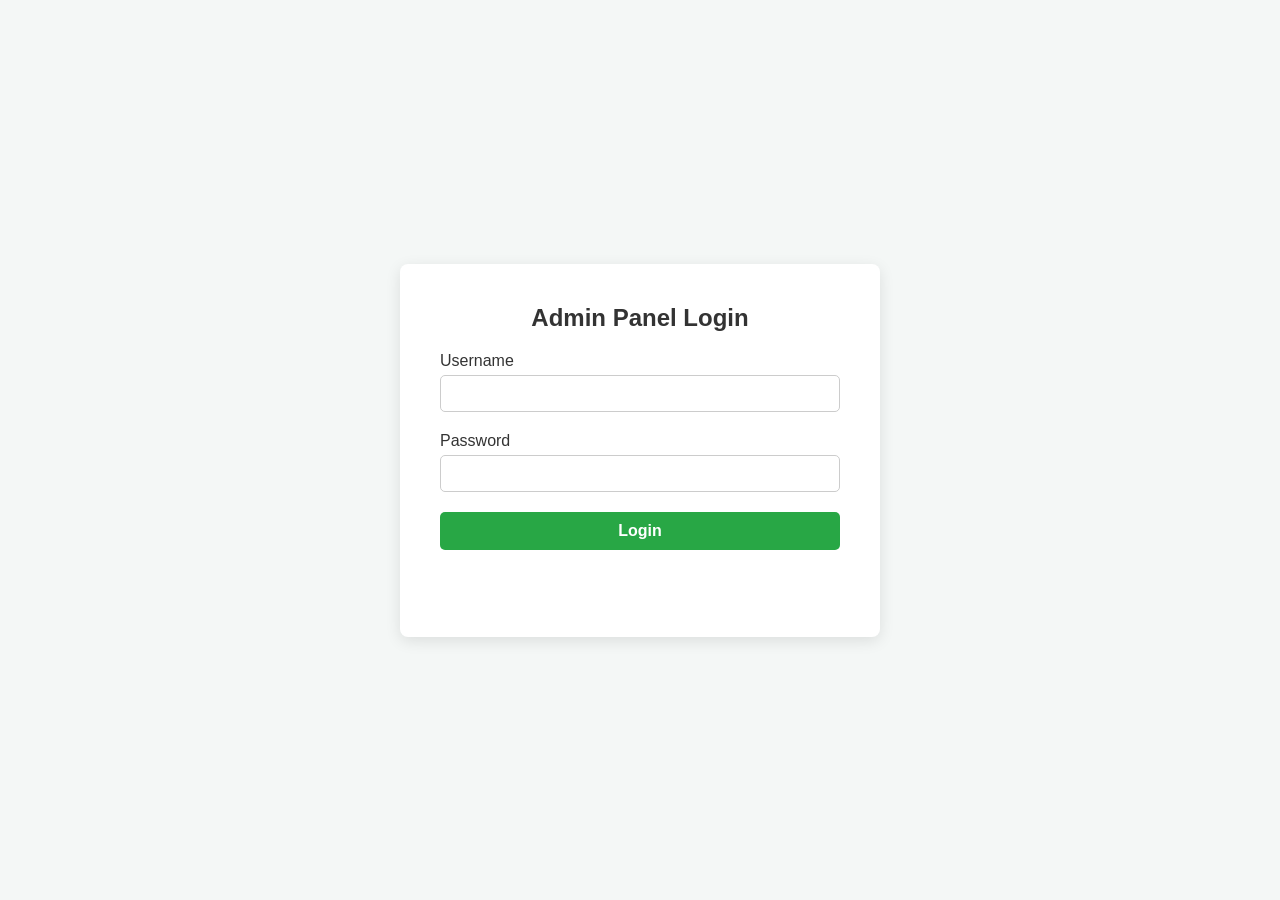
<file: login.html>
<!DOCTYPE html>
<html lang="en">
<head>
    <meta charset="UTF-8">
    <meta name="viewport" content="width=device-width, initial-scale=1.0">
    <title>Admin Login</title>
    <link rel="stylesheet" href="admin.css">
</head>
<body>
    <div class="login-container">
        <form id="login-form">
            <h2>Admin Panel Login</h2>
            <div class="form-group">
                <label for="username">Username</label>
                <input type="text" id="username" name="username" required>
            </div>
            <div class="form-group">
                <label for="password">Password</label>
                <input type="password" id="password" name="password" required>
            </div>
            <button type="submit" class="btn">Login</button>
            <p id="login-message" class="error-message"></p>
        </form>
    </div>
    <script src="admin.js"></script>
</body>
</html>
</file>
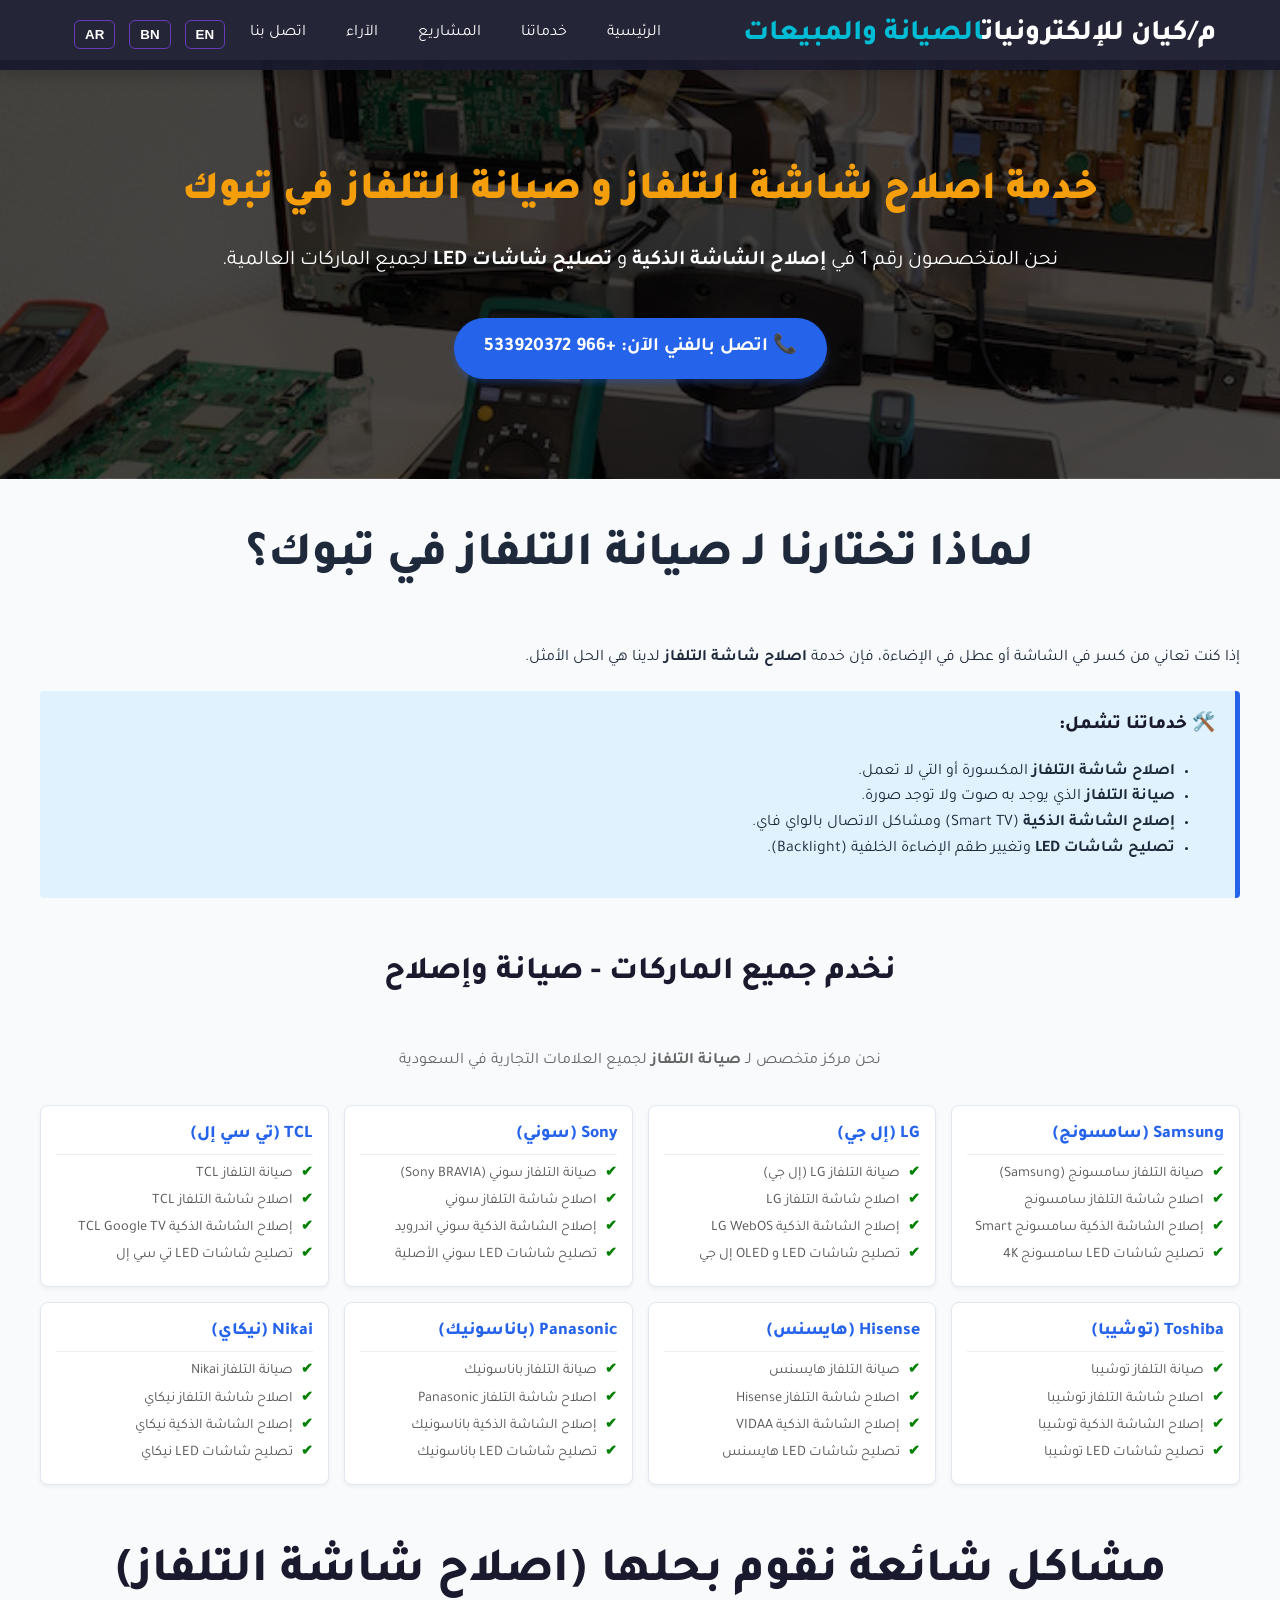
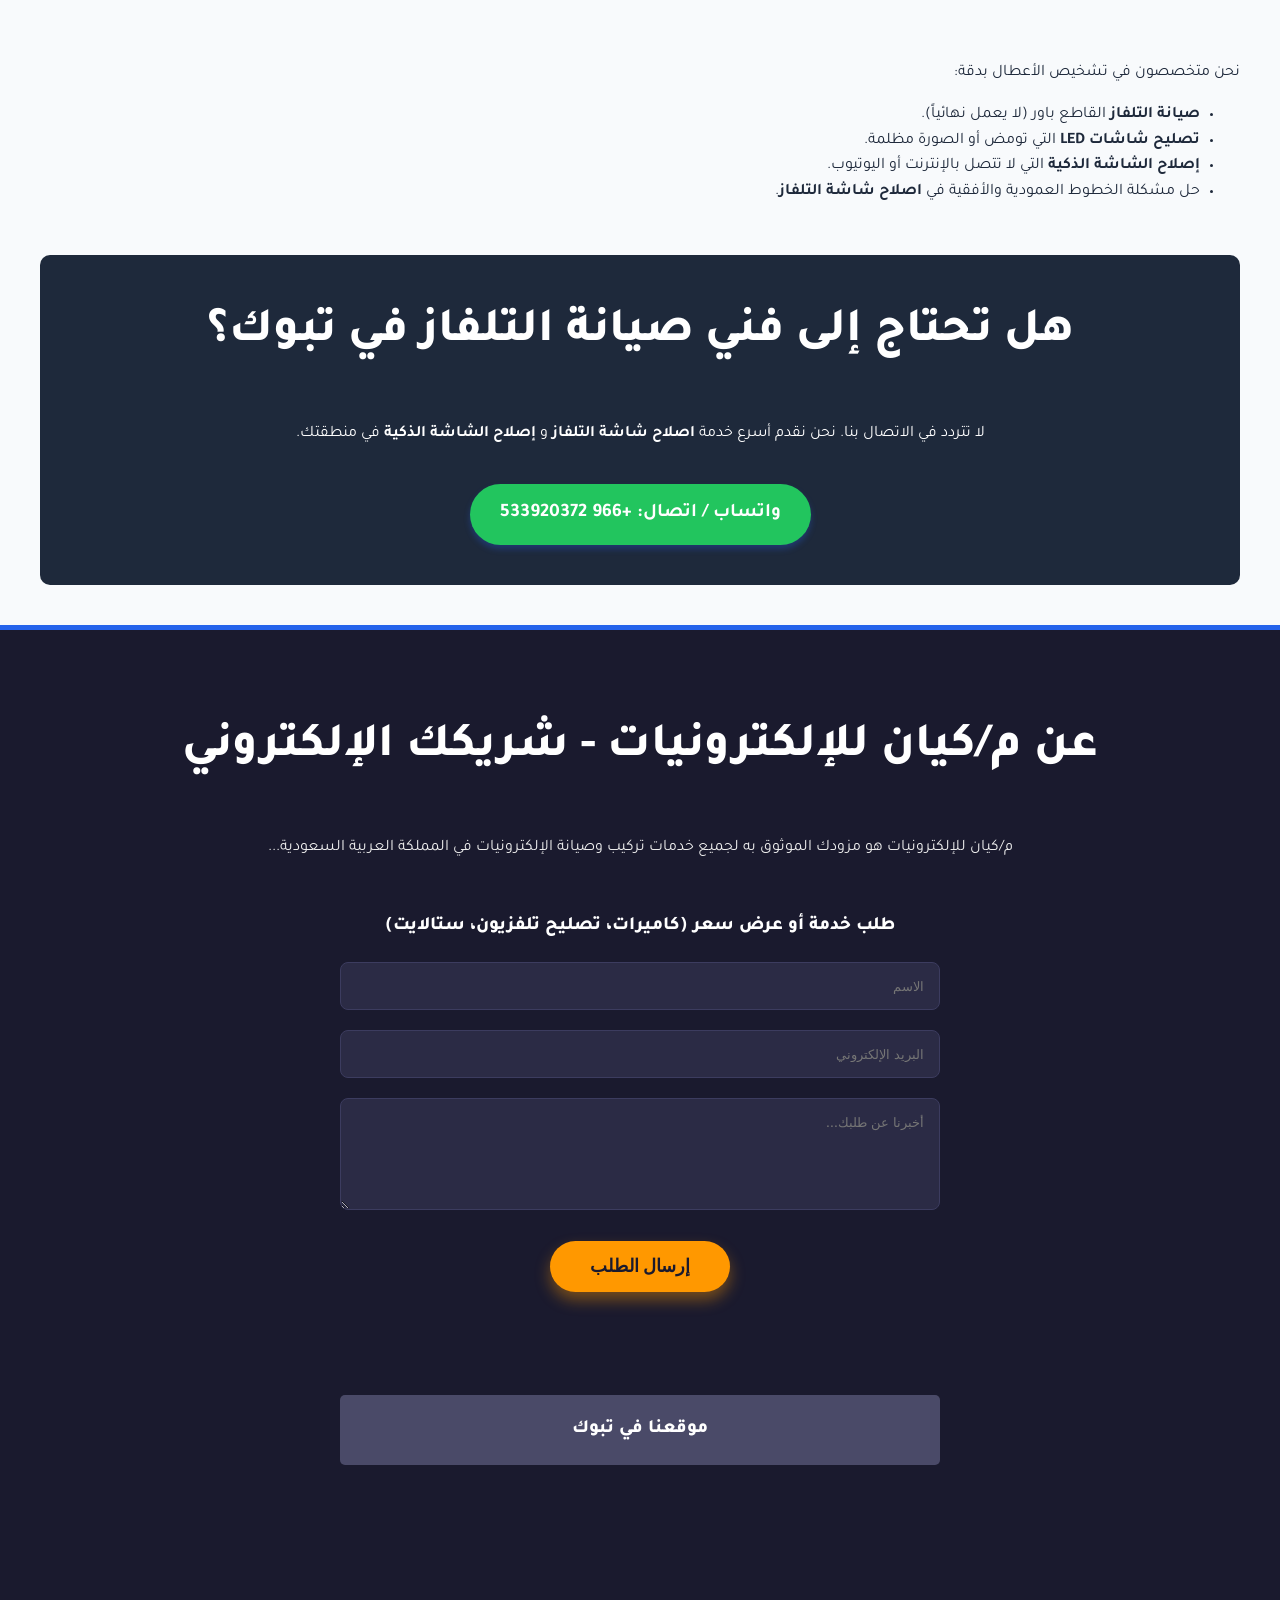
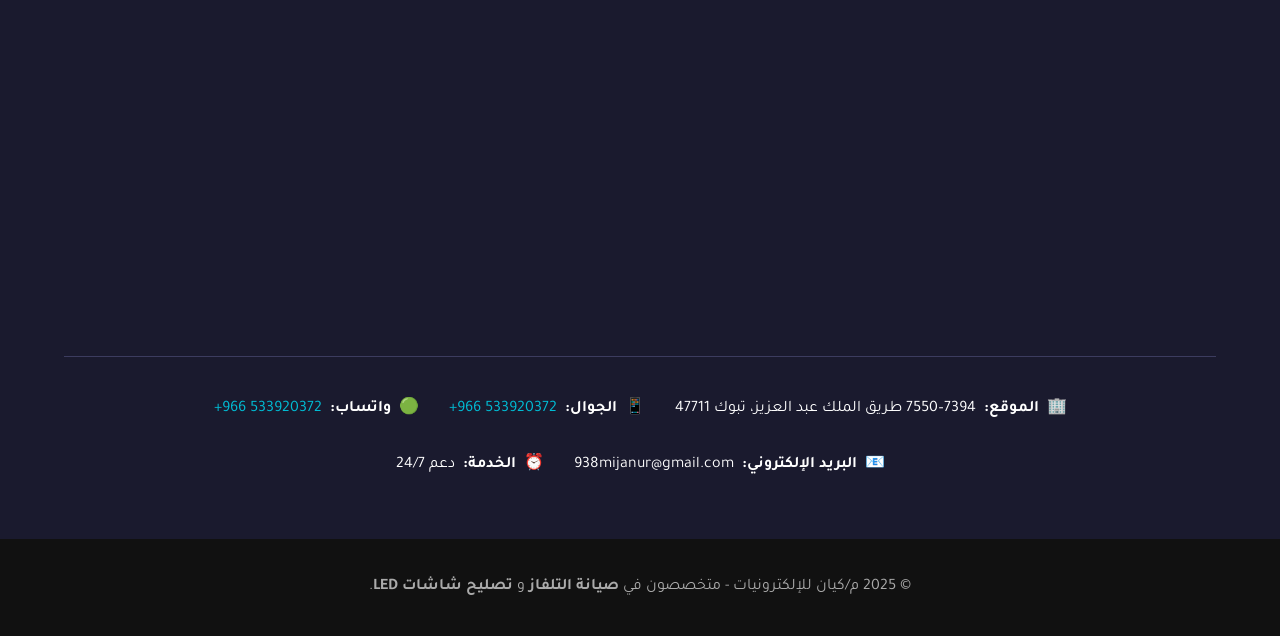
<file: tv-repair-service.html>
<!DOCTYPE html>
<html lang="ar" dir="rtl">
<head>
    <meta charset="UTF-8">
    <meta name="viewport" content="width=device-width, initial-scale=1.0">
    
    <!-- SEO METADATA (Optimized with your 4 Keywords) -->
    <meta name="description" content="أفضل خدمة اصلاح شاشة التلفاز و صيانة التلفاز في تبوك لجميع الماركات (Samsung, LG, Sony). فني متخصص في إصلاح الشاشة الذكية و تصليح شاشات LED.">
    <meta name="keywords" content="اصلاح شاشة التلفاز, صيانة التلفاز, إصلاح الشاشة الذكية, تصليح شاشات LED, تصليح تلفزيونات سامسونج, صيانة شاشات LG, فني تلفزيون تبوك">
    <meta name="author" content="TechFix KSA - M/Kayan Electronics">

    <title>اصلاح شاشة التلفاز | خدمة صيانة التلفاز و إصلاح الشاشة الذكية (جميع الماركات) - تبوك</title>
    
    <link href="https://fonts.googleapis.com/css2?family=Inter:wght@400;600;800&display=swap" rel="stylesheet">
    <link href="https://fonts.googleapis.com/css2?family=Tajawal:wght@400;700;900&display=swap" rel="stylesheet">
    <link rel="stylesheet" href="index.css">
    
    <style>
        /* Page Specific Styles */
        :root { --primary: #2563eb; --dark: #1e293b; --light: #f8fafc; --accent: #f59e0b; }
        body { font-family: 'Tajawal', sans-serif; background-color: var(--light); color: var(--dark); line-height: 1.6; }
        
        .tv-hero {
            background: linear-gradient(rgba(0,0,0,0.7), rgba(0,0,0,0.7)), url('media/Smart TV, LED & Screen Repair Service.jpg');
            background-size: cover; background-position: center; color: white; padding: 100px 20px; text-align: center; margin-top: 60px;
        }
        .tv-hero h1 { font-size: 2.5rem; margin-bottom: 20px; font-weight: 900; color: var(--accent); }
        
        .seo-brand-grid { display: grid; grid-template-columns: repeat(auto-fill, minmax(280px, 1fr)); gap: 15px; margin-top: 30px; }
        .seo-brand-card { background: white; border: 1px solid #e2e8f0; padding: 15px; border-radius: 8px; box-shadow: 0 2px 4px rgba(0,0,0,0.05); transition: transform 0.2s; }
        .seo-brand-card:hover { transform: translateY(-5px); border-color: var(--primary); }
        .seo-brand-card h3 { font-size: 1.1rem; color: var(--primary); margin-bottom: 8px; border-bottom: 1px solid #eee; padding-bottom: 5px; }
        .seo-brand-card ul { list-style: none; padding: 0; margin: 0; font-size: 0.9rem; color: #555; }
        .seo-brand-card ul li { margin-bottom: 4px; display: flex; align-items: center; }
        .seo-brand-card ul li::before { content: "✔"; color: green; margin-left: 8px; font-weight: bold; }

        .page-container { max-width: 1200px; margin: 0 auto; padding: 40px 20px; }
        .highlight-box { background: #e0f2fe; border-right: 5px solid var(--primary); padding: 20px; margin: 20px 0; border-radius: 4px; }
        
        .call-btn { display: inline-block; background: var(--primary); color: white; padding: 15px 30px; border-radius: 50px; text-decoration: none; font-weight: bold; font-size: 1.2rem; margin-top: 20px; box-shadow: 0 4px 6px rgba(37, 99, 235, 0.3); }
        .call-btn:hover { background: #1d4ed8; }
        
        @media (max-width: 768px) { .tv-hero h1 { font-size: 1.8rem; } .seo-brand-grid { grid-template-columns: 1fr; } }
    </style>
</head>
<body>

    <!-- NAVBAR (Links point back to index.html) -->
    <nav class="navbar">
        <a href="index.html#home" class="logo" data-lang-key="brandName">م/كيان للإلكترونيات<span>الصيانة والمبيعات</span></a>
        <div class="nav-links-container">
            <div class="nav-links">
                <a href="index.html#home" data-lang-key="navHome">الرئيسية</a>
                <a href="index.html#services" data-lang-key="navServices">خدماتنا</a>
                <a href="index.html#gallery" data-lang-key="navGallery">المشاريع</a>
                <a href="index.html#reviews" data-lang-key="navReviews">الآراء</a>
                <a href="index.html#contact" data-lang-key="navContact">اتصل بنا</a>
            </div>
            <div class="language-switcher">
                <button onclick="changeLanguage('en')">EN</button>
                <button onclick="changeLanguage('bn')">BN</button>
                <button onclick="changeLanguage('ar')" class="active">AR</button>
            </div>
        </div>
    </nav>

    <!-- HERO SECTION -->
    <header class="tv-hero">
        <div class="container">
            <h1 data-lang-key="tvHeroTitle">خدمة اصلاح شاشة التلفاز و صيانة التلفاز في تبوك</h1>
            <p data-lang-key="tvHeroSubtitle" style="font-size:1.3rem; margin-bottom:20px;">نحن المتخصصون رقم 1 في <strong>إصلاح الشاشة الذكية</strong> و <strong>تصليح شاشات LED</strong> لجميع الماركات العالمية.</p>
            <a href="tel:+966534920372" class="call-btn" data-lang-key="tvHeroCTA">📞 اتصل بالفني الآن: 966533920372+</a>
        </div>
    </header>

    <main class="page-container">

        <!-- INTRO -->
        <section>
            <h2 style="color:var(--dark);" data-lang-key="tvIntroTitle">لماذا تختارنا لـ صيانة التلفاز في تبوك؟</h2>
            <p data-lang-key="tvIntroText">إذا كنت تعاني من كسر في الشاشة أو عطل في الإضاءة، فإن خدمة <strong>اصلاح شاشة التلفاز</strong> لدينا هي الحل الأمثل. نحن نقدم خدمة منزلية شاملة لـ <strong>إصلاح الشاشة الذكية</strong> (Smart TV) و <strong>تصليح شاشات LED</strong> بأحدث المعدات. لا داعي لنقل تلفزيونك، فني <strong>صيانة التلفاز</strong> سيصل إليك.</p>
            
            <div class="highlight-box">
                <h3 data-lang-key="tvServicesListTitle">🛠️ خدماتنا تشمل:</h3>
                <ul>
                    <li data-lang-key="tvServiceItem1"><strong>اصلاح شاشة التلفاز</strong> المكسورة أو التي لا تعمل.</li>
                    <li data-lang-key="tvServiceItem2"><strong>صيانة التلفاز</strong> الذي يوجد به صوت ولا توجد صورة.</li>
                    <li data-lang-key="tvServiceItem3"><strong>إصلاح الشاشة الذكية</strong> (Smart TV) ومشاكل الاتصال بالواي فاي.</li>
                    <li data-lang-key="tvServiceItem4"><strong>تصليح شاشات LED</strong> وتغيير طقم الإضاءة الخلفية (Backlight).</li>
                </ul>
            </div>
        </section>

        <!-- BRANDS GRID (SEO Strategy) -->
        <section id="brands-seo">
            <h2 style="text-align:center; margin-top:50px; font-size:2rem;" data-lang-key="tvBrandsTitle">نخدم جميع الماركات - صيانة وإصلاح</h2>
            <p style="text-align:center; color:#666;" data-lang-key="tvBrandsSubtitle">نحن مركز متخصص لـ <strong>صيانة التلفاز</strong> لجميع العلامات التجارية في السعودية</p>
            
            <div class="seo-brand-grid">
                <div class="seo-brand-card">
                    <h3>Samsung (سامسونج)</h3>
                    <ul>
                        <li>صيانة التلفاز سامسونج (Samsung)</li>
                        <li>اصلاح شاشة التلفاز سامسونج</li>
                        <li>إصلاح الشاشة الذكية سامسونج Smart</li>
                        <li>تصليح شاشات LED سامسونج 4K</li>
                    </ul>
                </div>
                <div class="seo-brand-card">
                    <h3>LG (إل جي)</h3>
                    <ul>
                        <li>صيانة التلفاز LG (إل جي)</li>
                        <li>اصلاح شاشة التلفاز LG</li>
                        <li>إصلاح الشاشة الذكية LG WebOS</li>
                        <li>تصليح شاشات LED و OLED إل جي</li>
                    </ul>
                </div>
                <div class="seo-brand-card">
                    <h3>Sony (سوني)</h3>
                    <ul>
                        <li>صيانة التلفاز سوني (Sony BRAVIA)</li>
                        <li>اصلاح شاشة التلفاز سوني</li>
                        <li>إصلاح الشاشة الذكية سوني اندرويد</li>
                        <li>تصليح شاشات LED سوني الأصلية</li>
                    </ul>
                </div>
                <div class="seo-brand-card">
                    <h3>TCL (تي سي إل)</h3>
                    <ul>
                        <li>صيانة التلفاز TCL</li>
                        <li>اصلاح شاشة التلفاز TCL</li>
                        <li>إصلاح الشاشة الذكية TCL Google TV</li>
                        <li>تصليح شاشات LED تي سي إل</li>
                    </ul>
                </div>
                 <div class="seo-brand-card">
                    <h3>Toshiba (توشيبا)</h3>
                    <ul>
                        <li>صيانة التلفاز توشيبا</li>
                        <li>اصلاح شاشة التلفاز توشيبا</li>
                        <li>إصلاح الشاشة الذكية توشيبا</li>
                        <li>تصليح شاشات LED توشيبا</li>
                    </ul>
                </div>
                <div class="seo-brand-card">
                    <h3>Hisense (هايسنس)</h3>
                    <ul>
                        <li>صيانة التلفاز هايسنس</li>
                        <li>اصلاح شاشة التلفاز Hisense</li>
                        <li>إصلاح الشاشة الذكية VIDAA</li>
                        <li>تصليح شاشات LED هايسنس</li>
                    </ul>
                </div>
                 <div class="seo-brand-card">
                    <h3>Panasonic (باناسونيك)</h3>
                    <ul>
                        <li>صيانة التلفاز باناسونيك</li>
                        <li>اصلاح شاشة التلفاز Panasonic</li>
                        <li>إصلاح الشاشة الذكية باناسونيك</li>
                        <li>تصليح شاشات LED باناسونيك</li>
                    </ul>
                </div>
                 <div class="seo-brand-card">
                    <h3>Nikai (نيكاي)</h3>
                    <ul>
                        <li>صيانة التلفاز Nikai</li>
                        <li>اصلاح شاشة التلفاز نيكاي</li>
                        <li>إصلاح الشاشة الذكية نيكاي</li>
                        <li>تصليح شاشات LED نيكاي</li>
                    </ul>
                </div>
            </div>
        </section>

        <!-- COMMON PROBLEMS -->
        <section style="margin-top: 50px;">
            <h2 data-lang-key="tvProblemsTitle">مشاكل شائعة نقوم بحلها (اصلاح شاشة التلفاز)</h2>
            <p data-lang-key="tvProblemsText">نحن متخصصون في تشخيص الأعطال بدقة:</p>
            <ul>
                <li data-lang-key="tvProblem1"><strong>صيانة التلفاز</strong> القاطع باور (لا يعمل نهائياً).</li>
                <li data-lang-key="tvProblem2"><strong>تصليح شاشات LED</strong> التي تومض أو الصورة مظلمة.</li>
                <li data-lang-key="tvProblem3"><strong>إصلاح الشاشة الذكية</strong> التي لا تتصل بالإنترنت أو اليوتيوب.</li>
                <li data-lang-key="tvProblem4">حل مشكلة الخطوط العمودية والأفقية في <strong>اصلاح شاشة التلفاز</strong>.</li>
            </ul>
        </section>

        <!-- FINAL CTA (Kept as specific service CTA) -->
        <section style="text-align: center; margin-top: 50px; background: #1e293b; color: white; padding: 40px; border-radius: 10px;">
            <h2 style="color:white;" data-lang-key="tvFinalCTATitle">هل تحتاج إلى فني صيانة التلفاز في تبوك؟</h2>
            <p data-lang-key="tvFinalCTAText">لا تتردد في الاتصال بنا. نحن نقدم أسرع خدمة <strong>اصلاح شاشة التلفاز</strong> و <strong>إصلاح الشاشة الذكية</strong> في منطقتك.</p>
            <a href="tel:+966534920372" class="call-btn" style="background: #22c55e;" data-lang-key="tvFinalCTABtn">واتساب / اتصال:+ 966533920372</a>
        </section>

    </main>

    <!-- FOOTER / CONTACT SECTION (Copied EXACTLY from Index.html) -->
    <section id="contact" class="content-section" style="border-top: 5px solid #2563eb;">
        <div class="container">
            <div class="about-container">
                <h2 style="color: white;" data-lang-key="aboutTitle">عن م/كيان للإلكترونيات - شريكك الإلكتروني</h2>
                <p data-lang-key="aboutText" style="max-width: 800px; margin: 0 auto; color: #eee;">م/كيان للإلكترونيات هو مزودك الموثوق به لجميع خدمات تركيب وصيانة الإلكترونيات في المملكة العربية السعودية. نحن متخصصون في تصليح شاشات التلفزيون الذكي، وأنظمة أمان CCTV، وتركيب أطباق الستالايت عالية الجودة. يلتزم فريقنا بتقديم خدمة ماهرة وصادقة وموثوقة لضمان رضا العملاء بنسبة 100% في كل منطقة، وخاصة في تبوك.</p>
            </div>

            <div class="contact-form-container">
                <h3 style="color: white; text-align: center; margin-top: 50px; margin-bottom: 20px;" data-lang-key="contactFormTitle">طلب خدمة أو عرض سعر (كاميرات، تصليح تلفزيون، ستالايت)</h3>
                <form id="contactForm">
                    <input type="hidden" name="form_type" value="contact">
                    <input type="text" name="name" placeholder="الاسم" required>
                    <input type="email" name="email" placeholder="البريد الإلكتروني" required>
                    <textarea name="message" placeholder="أخبرنا عن طلبك..." rows="5" required></textarea>
                    <div class="form-actions">
                         <button type="submit" class="btn-primary" style="width: auto; border: none; cursor: pointer;">إرسال الطلب</button>
                    </div>
                </form>

                <div class="map-container">
                    <br><br><br><br>
                 <h3 style="background-color:#4a4a68; padding: 20px; border-radius: 5px; color: white; text-align: center; margin-bottom: 20px;">موقعنا في تبوك</h3>
                 <iframe 
                     src="https://www.google.com/maps/embed?pb=!1m17!1m12!1m3!1d3509.3848649625893!2d36.53234107619179!3d28.407641694256352!2m3!1f0!2f0!3f0!3m2!1i1024!2i768!4f13.1!3m2!1m1!2zMjjCsDI0JzI3LjUiTiAzNsKwMzInMDUuNyJF!5e0!3m2!1sbn!2sbd!4v1763543995059!5m2!1sbn!2sbd" 
                     width="100%" 
                     height="400" 
                     style="border:0; border-radius: 8px;" 
                     allowfullscreen="" 
                     loading="lazy" 
                     referrerpolicy="no-referrer-when-downgrade">
                 </iframe>
                 </div>
            </div>
            
            <div class="contact-info-container">
                <span data-lang-key="contactLocation">🏢 <strong>الموقع:</strong> 7394–7550 طريق الملك عبد العزيز، تبوك 47711، المملكة العربية السعودية</span>
                <span data-lang-key="contactMobile">📱 <strong>الجوال:</strong> <a href="tel:+966533920372" dir="ltr">+966533920372</a></span>
                <span data-lang-key="contactWhatsapp">🟢 <strong>واتساب:</strong> <a href="https://wa.me/+966533920372" target="_blank" dir="ltr">+966533920372</a></span>
                <span data-lang-key="contactEmail">📧 <strong>البريد الإلكتروني:</strong> <a href="mailto:938mijanur@gmail.com">938mijanur@gmail.com</a></span>
                <span data-lang-key="contactHours">⏰ <strong>الخدمة:</strong> دعم 24/7 في المملكة</span>
            </div>
        </div>
    </section>

    <!-- Simple Copyright Footer -->
    <footer style="background: #111; color: #aaa; padding: 20px; text-align: center;">
        <p data-lang-key="footerText">&copy; 2024 م/كيان للإلكترونيات - متخصصون في <strong>صيانة التلفاز</strong> و <strong>تصليح شاشات LED</strong>.</p>
    </footer>
    
    <script src="index.js"></script>

</body>
</html>
</file>
<file: admin.css>
/* --- General Styles --- */
body {
    font-family: Arial, sans-serif;
    background-color: #f4f7f6;
    margin: 0;
    color: #333;
}

.btn {
    padding: 10px 20px;
    border: none;
    border-radius: 5px;
    cursor: pointer;
    font-size: 1rem;
    font-weight: bold;
    transition: background-color 0.3s;
}

.btn-danger {
    background-color: #dc3545;
    color: white;
}
.btn-danger:hover {
    background-color: #c82333;
}

/* --- Login Page Styles (Unchanged) --- */
.login-container {
    display: flex;
    justify-content: center;
    align-items: center;
    height: 100vh;
}

#login-form {
    background: white;
    padding: 40px;
    border-radius: 8px;
    box-shadow: 0 4px 15px rgba(0,0,0,0.1);
    width: 100%;
    max-width: 400px;
}

#login-form h2 {
    margin-top: 0;
    margin-bottom: 20px;
    text-align: center;
}

.form-group {
    margin-bottom: 20px;
}

.form-group label {
    display: block;
    margin-bottom: 5px;
}

.form-group input {
    width: 100%;
    padding: 10px;
    box-sizing: border-box;
    border: 1px solid #ccc;
    border-radius: 5px;
}

#login-form button {
    width: 100%;
    background-color: #28a745;
    color: white;
}
#login-form button:hover {
    background-color: #218838;
}

.error-message {
    color: #dc3545;
    text-align: center;
    margin-top: 15px;
    height: 1em;
}

/* --- Admin Dashboard Styles --- */
.admin-header {
    display: flex;
    justify-content: space-between;
    align-items: center;
    background-color: #343a40;
    color: white;
    padding: 10px 40px;
}

.admin-wrapper {
    max-width: 1400px;
    margin: 0 auto;
    padding: 20px;
}

.admin-container {
    width: 100%;
}

section {
    background: white;
    padding: 20px;
    border-radius: 8px;
    box-shadow: 0 4px 15px rgba(0,0,0,0.05);
    margin-bottom: 30px;
}

.table-container {
    overflow-x: auto;
}

table {
    width: 100%;
    border-collapse: collapse;
    margin-top: 20px;
}

th, td {
    padding: 12px;
    border: 1px solid #ddd;
    text-align: left;
    vertical-align: top;
    word-wrap: break-word;
}

thead {
    background-color: #f2f2f2;
}

tbody tr:nth-child(even) {
    background-color: #f9f9f9;
}

td.actions {
    width: 80px;
    text-align: center;
}

.review-photo {
    max-width: 100px;
    height: auto;
    border-radius: 4px;
}

/* --- NEW GALLERY SECTION STYLES --- */
#gallery-form {
    display: grid;
    grid-template-columns: 1fr;
    gap: 20px;
}
#gallery-form h3 {
    border-bottom: 2px solid #eee;
    padding-bottom: 10px;
    margin-top: 10px;
}
.gallery-item {
    display: grid;
    grid-template-columns: 150px 1fr 1fr;
    gap: 15px;
    align-items: center;
    border: 1px solid #e0e0e0;
    padding: 15px;
    border-radius: 6px;
}
.gallery-item label {
    font-weight: bold;
    font-size: 1.1em;
}
.gallery-item .current-path {
    font-family: 'Courier New', Courier, monospace;
    color: #555;
    font-size: 0.9em;
    overflow-wrap: break-word;
}

/* --- Modern Notification Pop-up Styles --- */
#notification-popup {
    position: fixed;
    top: 20px;
    right: 20px;
    padding: 15px 25px;
    border-radius: 8px;
    color: white;
    font-family: 'Inter', sans-serif;
    font-weight: 600;
    box-shadow: 0 5px 15px rgba(0,0,0,0.2);
    z-index: 9999;
    
    opacity: 0;
    transform: translateX(100%);
    transition: all 0.4s ease-in-out;
}

#notification-popup.show {
    opacity: 1;
    transform: translateX(0);
}

#notification-popup.success {
    background-color: #28a745;
}

#notification-popup.error {
    background-color: #dc3545;
}

/* Responsive Styles */
@media (max-width: 768px) {
    .admin-header, .admin-wrapper {
        padding: 15px;
    }
    th, td {
        font-size: 0.9em;
    }
    .gallery-item {
        grid-template-columns: 1fr;
        gap: 10px;
    }
    .gallery-item label {
        margin-bottom: 5px;
    }
}
</file>
<file: index.css>
:root {
    --primary-color: #00bcd4;
    --secondary-color: #ff9800;
    --accent-color: #673ab7;
    --dark-color: #1a1a2e;
    --light-color: #f0f8ff;
    --review-bg-color: #f5f3ff;
    --text-color: #4a4a68;
    --max-width: 1200px;
    --header-height: 70px;
}

body {
    font-family: 'Inter', sans-serif;
    margin: 0;
    background-color: var(--light-color);
    color: var(--text-color);
    scroll-behavior: smooth;
    line-height: 1.6;
}
body.ar { font-family: 'Tajawal', sans-serif; }

.container { width: 90%; max-width: var(--max-width); margin: 0 auto; }
h1, h2, h3 { font-family: 'Inter', sans-serif; color: var(--dark-color); font-weight: 800; margin-top: 0; }
body.ar h1, body.ar h2, body.ar h3 { font-family: 'Tajawal', sans-serif; }
h2 { font-size: 3rem; text-align: center; margin-bottom: 50px; }

.navbar {
    background-color: rgba(26, 26, 46, 0.95); padding: 0 5%;
    display: flex; justify-content: space-between; align-items: center;
    position: fixed; top: 0; left: 0; width: 90%;
    height: var(--header-height); box-shadow: 0 4px 15px rgba(0, 0, 0, 0.2);
    z-index: 1000;
}
.logo { font-size: 1.8rem; font-weight: 800; text-decoration: none; color: white; }
.logo span { color: var(--primary-color); }
.nav-links-container { display: flex; align-items: center; }
.nav-links { display: flex; }
.nav-links a {
    color: white; text-decoration: none; padding: 8px 15px; margin-left: 10px;
    border-bottom: 2px solid transparent; transition: all 0.3s ease-in-out;
    white-space: nowrap;
}
.nav-links a:hover, .nav-links a.active { color: var(--primary-color); border-bottom-color: var(--secondary-color); }
.language-switcher button {
    background: none; border: 1px solid var(--accent-color); color: white;
    padding: 6px 10px; margin-left: 10px; border-radius: 6px; cursor: pointer;
    font-weight: 600; transition: all 0.3s;
}
.language-switcher button.active, .language-switcher button:hover { background-color: var(--primary-color); border-color: var(--primary-color); }

.content-section { padding: 120px 0 80px; display: flex; flex-direction: column; justify-content: center; }

/* --- HOME SECTION UPDATE --- */
#home {
    color: white;
    min-height: 100vh;
    text-align: center;
    position: relative; /* Needed for the overlay */
    background-image: url('media/home3.webp');
    background-size: cover;
    background-position: center;
    background-repeat: no-repeat;
}

/* Dark overlay for better text readability */
#home::before {
    content: '';
    position: absolute;
    top: 0;
    left: 0;
    width: 100%;
    height: 100%;
    background-color: rgba(26, 26, 46, 0.7);
    z-index: 1;
}

/* Ensure content is above the overlay */
#home .container {
    position: relative;
    z-index: 2;
}

#home h1 { font-size: 4rem; color: white; text-shadow: 0 4px 8px rgba(0, 0, 0, 0.2); margin-bottom: 20px; line-height: 1.1; }
#home p { font-size: 1.5rem; margin-bottom: 50px; color: var(--primary-color); font-weight: 600; }

#services { background-color: white; }
#gallery { background-color: var(--light-color); }
#contact { background: var(--dark-color); color: white; padding-bottom: 60px; padding-top: 80px; }

#reviews, #add-review { background-color: var(--review-bg-color); }

.btn-primary {
    display: inline-block; padding: 15px 40px; background-color: var(--secondary-color);
    color: var(--dark-color); text-decoration: none; font-weight: 800; font-size: 1.1rem;
    border-radius: 50px; box-shadow: 0 8px 15px rgba(255, 152, 0, 0.4);
    transition: all 0.3s; border: 2px solid var(--secondary-color);
}
.btn-primary:hover {
    background-color: transparent; color: var(--secondary-color);
    transform: translateY(-3px); box-shadow: 0 10px 20px rgba(255, 152, 0, 0.6);
}

.grid { display: grid; grid-template-columns: repeat(auto-fit, minmax(350px, 1fr)); gap: 40px; }

/* --- NEW SERVICES SECTION STYLES --- */
.services-grid {
    display: grid;
    grid-template-columns: repeat(auto-fit, minmax(300px, 1fr));
    gap: 30px;
}

.service-card {
    background-color: white;
    border-radius: 12px;
    box-shadow: 0 10px 30px rgba(0, 0, 0, 0.08);
    text-align: center;
    overflow: hidden;
    transition: transform 0.3s, box-shadow 0.3s;
    border: 1px solid #eee;
}

.service-card:hover {
    transform: translateY(-5px);
    box-shadow: 0 15px 40px rgba(0, 0, 0, 0.12);
}

.service-card img {
    width: 100%;
    height: 220px;
    object-fit: cover;
}

.service-card h3 {
    padding: 25px 15px;
    margin: 0;
    font-size: 1.2rem;
    font-weight: 600;
    color: var(--text-color);
}

/* --- NEW CALL TO ACTION STYLES --- */
.cta-container {
    text-align: center;
    margin-top: 60px; /* Adds space above the button */
}

/* --- UPDATED GALLERY STYLES --- */
.gallery-grid { 
    display: grid; 
    grid-template-columns: repeat(3, 1fr); 
    grid-template-rows: repeat(2, 280px); /* Define 2 rows at 280px height */
    gap: 20px; 
}

.gallery-grid img { 
    width: 100%; 
    height: 100%; /* Make image fill the grid cell */
    object-fit: cover; 
    border-radius: 12px; 
    box-shadow: 0 10px 20px -10px rgba(0,0,0,0.2); 
    transition: transform 0.3s; 
}
.gallery-grid img:hover { transform: scale(1.05); }

/* --- NEW VIDEO SLIDER STYLES --- */
.video-slider {
    grid-column: 1 / 2; /* Place in first column */
    grid-row: 1 / 3;    /* Span 2 rows */
    position: relative;
    overflow: hidden;
    border-radius: 12px;
    box-shadow: 0 10px 20px -10px rgba(0,0,0,0.2);
    background-color: #000;
}

.video-slider-container {
    display: flex;
    height: 100%;
    transition: transform 0.5s ease-in-out;
}

.video-slider video {
    width: 100%;
    min-width: 100%;
    height: 100%;
    object-fit: cover;
    flex-shrink: 0; /* <-- THIS IS THE FIX. Prevents videos from shrinking. */
}

.video-slider-nav {
    position: absolute;
    bottom: 15px;
    left: 50%;
    transform: translateX(-50%);
    z-index: 10;
}

.video-slider-nav button {
    background-color: rgba(26, 26, 46, 0.7);
    color: white;
    border: none;
    font-size: 1.2rem;
    padding: 8px 15px;
    margin: 0 5px;
    border-radius: 8px;
    cursor: pointer;
    transition: background-color 0.3s;
}

.video-slider-nav button:hover {
    background-color: rgba(26, 26, 46, 1);
}
/* --- END OF NEW VIDEO STYLES --- */


.review-card {
    background: white; padding: 25px; border-radius: 12px;
    border-left: 5px solid var(--accent-color);
    box-shadow: 0 10px 30px rgba(0, 0, 0, 0.1);
    display: flex; gap: 20px; align-items: flex-start;
}
.review-card img { width: 80px; height: 80px; border-radius: 50%; object-fit: cover; }
.review-stars { color: var(--secondary-color); font-size: 1.2rem; }

.form-container {
    max-width: 700px; margin: 0 auto; background: white;
    padding: 50px; border-radius: 16px;
    box-shadow: 0 15px 40px rgba(0,0,0,0.1);
}
.form-group { margin-bottom: 20px; }
.form-group label { display: block; font-weight: 600; margin-bottom: 8px; color: var(--dark-color); }
.form-group input, .form-group textarea {
    box-sizing: border-box; width: 100%; padding: 15px; border: 1px solid #ccc;
    border-radius: 8px; font-family: 'Inter', sans-serif; font-size: 1rem;
}
.form-actions { text-align: center; }
.star-rating { display: flex; cursor: pointer; font-size: 2rem; }
.star-rating .star { color: #ccc; }
.star-rating .star.selected { color: var(--secondary-color); }
.image-preview-container { margin-top: 10px; width: 150px; height: 150px; border: 2px dashed #ccc; border-radius: 8px; display: flex; align-items: center; justify-content: center; overflow: hidden; }
#image-preview { max-width: 100%; max-height: 100%; }

#contact .about-container { text-align: center; margin-bottom: 50px; }
#contact .contact-form-container { max-width: 600px; margin: 0 auto; }
#contact .contact-info-container {
    text-align: center; margin-top: 60px;
    border-top: 1px solid #3c3c5f; padding-top: 40px;
    display: flex; justify-content: center; flex-wrap: wrap; gap: 30px;
}
#contact .contact-info-container span { display: inline-flex; align-items: center; gap: 8px; }
#contact a { color: var(--primary-color); text-decoration: none; }
#contact input, #contact textarea {
    box-sizing: border-box; width: 100%; padding: 15px; margin-bottom: 20px;
    border: 1px solid #3c3c5f; background-color: #2b2b45;
    color: white; border-radius: 8px; font-family: 'Inter', sans-serif;
    transition: border-color 0.3s;
}
#contact input:focus, #contact textarea:focus { border-color: var(--primary-color); outline: none; }

@media (max-width: 1024px) {
    h1 { font-size: 3rem; }
    h2 { font-size: 2.5rem; }
    .nav-links a { margin-left: 5px; padding: 8px 10px; }
}

@media (max-width: 768px) {
    h1 { font-size: 2.5rem; }
    h2 { font-size: 2.2rem; }
    
    .navbar {
        flex-direction: column;
        height: auto;
        padding: 10px 5%;
    }
    .nav-links-container {
        width: 100%;
        justify-content: space-between;
        margin-top: 10px;
    }
    .nav-links {
        justify-content: center;
        flex-wrap: wrap;
        gap: 5px;
    }
    .nav-links a { margin-left: 0; }
    .language-switcher { margin-left: 0; }
    
    .content-section { padding-top: 160px; }
    #home { padding-top: 160px; }

    /* UPDATED: Make gallery stack on mobile */
    .gallery-grid {
        grid-template-columns: 1fr;
        grid-template-rows: auto; /* Reset rows */
    }
    .video-slider {
        grid-row: auto; /* Reset row span */
        height: 400px; /* Give a fixed height on mobile */
    }
    .gallery-grid img {
        height: 280px; /* Keep image height consistent */
    }

    .contact-info-container {
        flex-direction: column;
        align-items: center;
        gap: 15px;
    }
}
@media (max-width: 480px) {
    .container { width: 95%; }
    #home h1 { font-size: 2.2rem; }
    #home p { font-size: 1.2rem; }
    h2 { font-size: 2rem; }
    .form-container { padding: 30px 20px; }
}

/* --- Modern Notification Pop-up Styles --- */
#notification-popup {
    position: fixed;
    top: 20px;
    right: 20px;
    padding: 15px 25px;
    border-radius: 8px;
    color: white;
    font-family: 'Inter', sans-serif;
    font-weight: 600;
    box-shadow: 0 5px 15px rgba(0,0,0,0.2);
    z-index: 9999;
    
    opacity: 0;
    transform: translateX(100%);
    transition: all 0.4s ease-in-out;
}

#notification-popup.show {
    opacity: 1;
    transform: translateX(0);
}

#notification-popup.success {
    background-color: #28a745;
}

#notification-popup.error {
    background-color: #dc3545;
}
</file>
